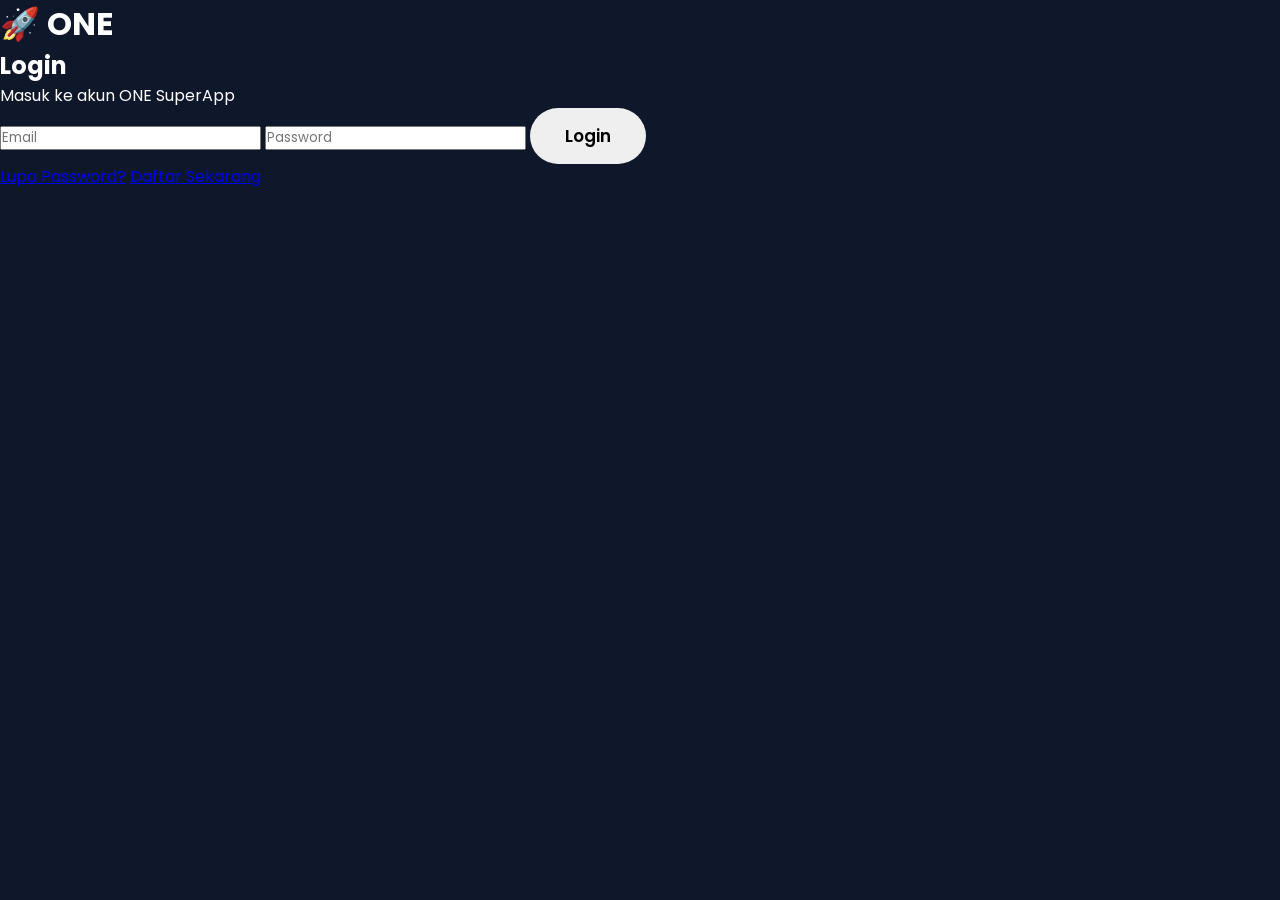
<file: login.html>
<!DOCTYPE html>
<html lang="id">

<head>

<meta charset="UTF-8">

<meta name="viewport" content="width=device-width, initial-scale=1.0">

<title>Login | ONE SuperApp</title>

<link rel="stylesheet" href="style.css">

<link rel="preconnect" href="https://fonts.googleapis.com">

<link rel="preconnect" href="https://fonts.gstatic.com" crossorigin>

<link href="https://fonts.googleapis.com/css2?family=Poppins:wght@300;400;500;600;700&display=swap" rel="stylesheet">

</head>

<body>

<div class="login-container">

<div class="login-box">

<h1>🚀 ONE</h1>

<h2>Login</h2>

<p>Masuk ke akun ONE SuperApp</p>

<form>

<input
type="email"
placeholder="Email"
required>

<input
type="password"
placeholder="Password"
required>

<button type="submit">

Login

</button>

</form>

<div class="links">

<a href="#">Lupa Password?</a>

<a href="register.html">

Daftar Sekarang

</a>

</div>

</div>

</div>

<script>

const form=document.querySelector("form");

form.addEventListener("submit",(e)=>{

e.preventDefault();

alert("Login berhasil (Demo)");

window.location.href="index.html";

});

</script>

</body>

</html>
</file>
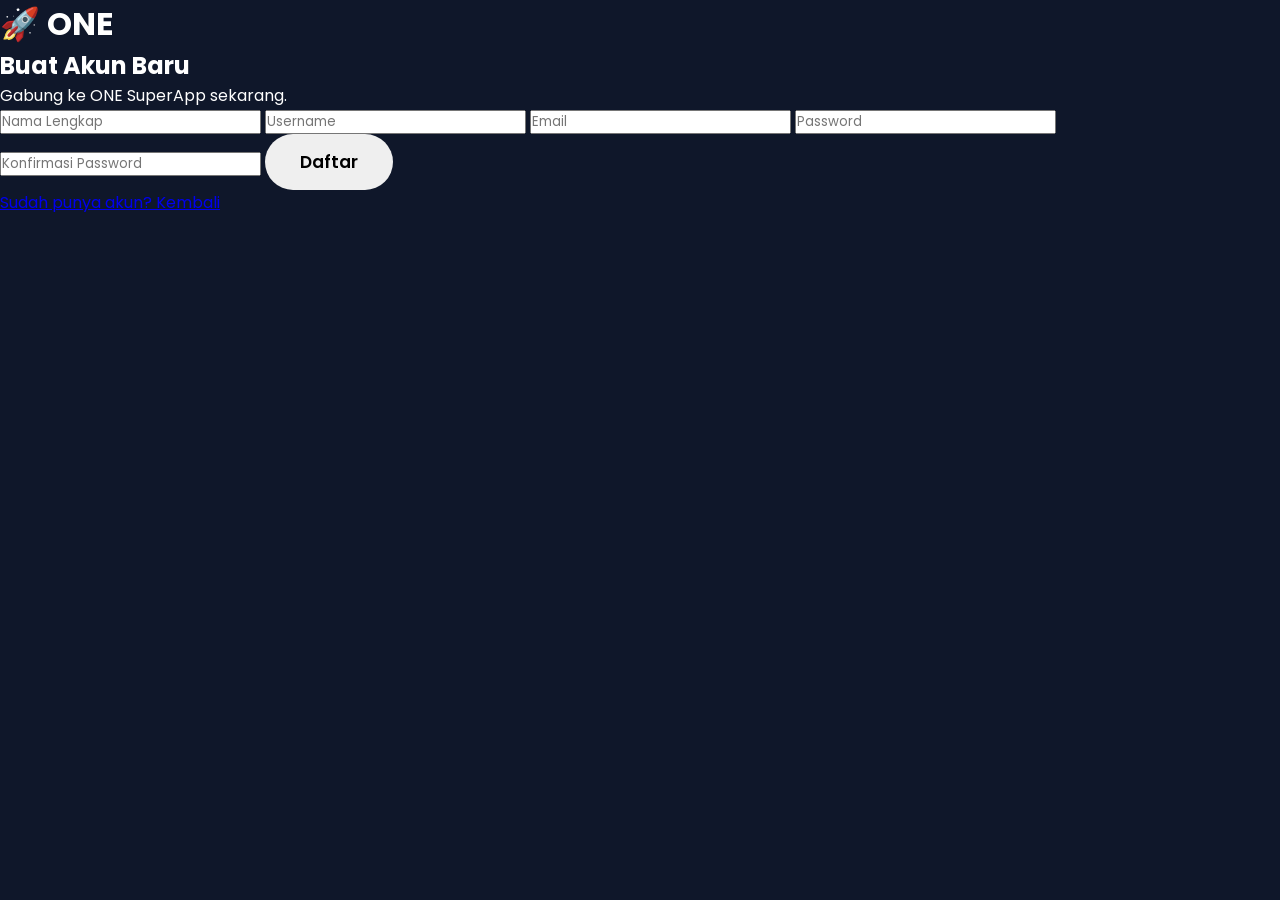
<file: register.html>
<!DOCTYPE html>
<html lang="id">
<head>

<meta charset="UTF-8">

<meta name="viewport" content="width=device-width, initial-scale=1.0">

<title>Register | ONE SuperApp</title>

<link rel="stylesheet" href="style.css">

<link rel="preconnect" href="https://fonts.googleapis.com">

<link rel="preconnect" href="https://fonts.gstatic.com" crossorigin>

<link href="https://fonts.googleapis.com/css2?family=Poppins:wght@300;400;500;600;700&display=swap" rel="stylesheet">

</head>

<body>

<div class="login-container">

<div class="login-box">

<h1>🚀 ONE</h1>

<h2>Buat Akun Baru</h2>

<p>Gabung ke ONE SuperApp sekarang.</p>

<form id="registerForm">

<input
type="text"
placeholder="Nama Lengkap"
required>

<input
type="text"
placeholder="Username"
required>

<input
type="email"
placeholder="Email"
required>

<input
type="password"
placeholder="Password"
required>

<input
type="password"
placeholder="Konfirmasi Password"
required>

<button type="submit">

Daftar

</button>

</form>

<div class="links">

<a href="login.html">

Sudah punya akun?

</a>

<a href="index.html">

Kembali

</a>

</div>

</div>

</div>

<script>

const form=document.getElementById("registerForm");

form.addEventListener("submit",(e)=>{

e.preventDefault();

alert("Pendaftaran berhasil (Demo)");

window.location.href="login.html";

});

</script>

</body>
  </html>
</file>
<file: style.css>
/* =========================
   ONE SuperApp Style V1
========================= */

*{
margin:0;
padding:0;
box-sizing:border-box;
font-family:'Poppins',sans-serif;
}

body{
background:#0f172a;
color:white;
overflow-x:hidden;
}

/* HEADER */

header{
display:flex;
justify-content:space-between;
align-items:center;
padding:20px 10%;
background:rgba(15,23,42,.8);
backdrop-filter:blur(12px);
position:fixed;
top:0;
width:100%;
z-index:999;
}

.logo{
font-size:28px;
font-weight:700;
color:#38bdf8;
}

nav{
display:flex;
gap:25px;
}

nav a{
text-decoration:none;
color:white;
font-weight:500;
transition:.3s;
}

nav a:hover{
color:#38bdf8;
}

.menu{
display:none;
font-size:30px;
cursor:pointer;
}

/* HERO */

.hero{
display:flex;
justify-content:space-between;
align-items:center;
padding:150px 10% 80px;
gap:50px;
}

.hero-left{
flex:1;
}

.hero-left h1{
font-size:65px;
font-weight:800;
margin-bottom:10px;
}

.hero-left h2{
font-size:35px;
color:#38bdf8;
margin-bottom:20px;
}

.hero-left p{
font-size:18px;
line-height:1.8;
color:#cbd5e1;
margin-bottom:35px;
}

.buttons{
display:flex;
gap:20px;
}

button{
padding:15px 35px;
border:none;
border-radius:50px;
cursor:pointer;
font-size:17px;
font-weight:600;
transition:.3s;
}

.login{
background:#38bdf8;
color:white;
}

.register{
background:white;
color:#0f172a;
}

button:hover{
transform:translateY(-4px);
}

.hero-right{
flex:1;
display:flex;
justify-content:center;
}

.hero-right img{
width:320px;
border-radius:30px;
box-shadow:0 20px 50px rgba(0,0,0,.5);
}

/* FEATURES */

.features{
padding:80px 10%;
}

.features h2{
font-size:40px;
text-align:center;
margin-bottom:50px;
}

.grid{
display:grid;
grid-template-columns:repeat(auto-fit,minmax(250px,1fr));
gap:25px;
}

.card{
background:#1e293b;
padding:30px;
border-radius:20px;
transition:.3s;
}

.card:hover{
transform:translate
</file>
